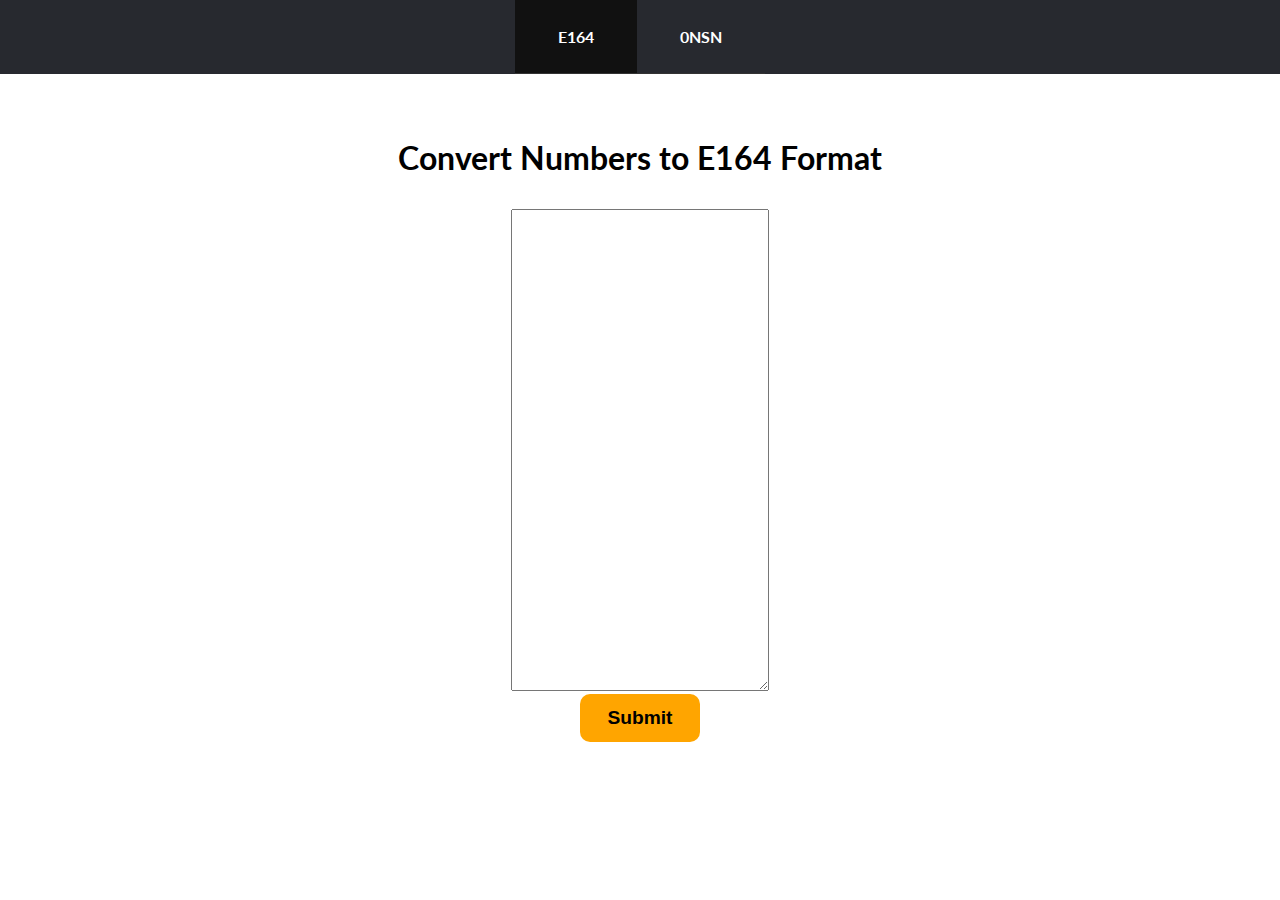
<file: index.html>
<!DOCTYPE html>
<html lang="en">

<head>
    <meta charset="UTF-8">
    <meta name="viewport" content="width=device-width, initial-scale=1.0">
    <title>Number Formatter</title>
    <link rel="stylesheet" href="styles.css">
</head>

<body>
    <nav class="nav">
        <ul class='menu'>
            <li class='format current'><a href="index.html">E164</a></li>
            <li class='format'><a href="0NSN.html">0NSN</a></li>
        </ul>
    </nav>

    <main class='content'>
        <h1 class='content__heading'>Convert Numbers to E164 Format</h1>
        <div class='container'>
            <textarea cols="20" rows="20" id='numbers'></textarea>
            <br>
            <button type="button" class="button">Submit</button>
            <br>
            <br>
            <span class='result' style="white-space: pre-line"></span>
        </div>
        
    </main>
    <script src='app.js'></script>
</body>
</html>
</file>
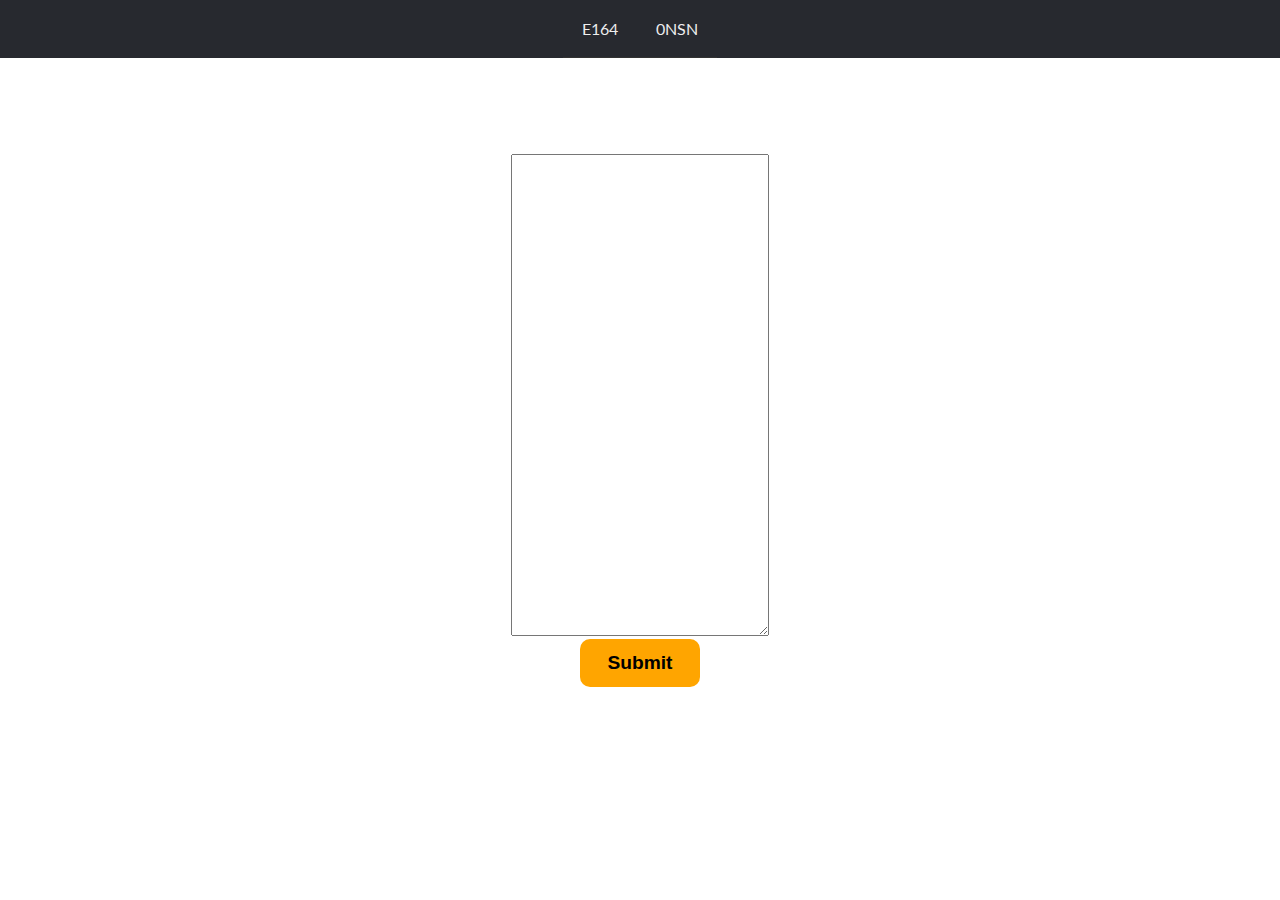
<file: E164.html>
<!DOCTYPE html>
<html lang="en">

<head>
    <meta charset="UTF-8">
    <meta name="viewport" content="width=device-width, initial-scale=1.0">
    <title>Number Formatter</title>
    <link rel="stylesheet" href="styles.css">
</head>

<body class='e164'>
    <nav class=nav>
        <ul class='menu'>
            <li class='format'>E164</li>
            <li class='format'>0NSN</li>
        </ul>
    </nav>

    <main class='content'>
        <h1 class='content__heading'></h1>
        <div class='container'>
            <textarea cols="20" rows="20" id='numbers'></textarea>
            <br>
            <button type="button" onclick="change()">Submit</button>
        </div>
        
    </main>
    <script src='app.js'></script>
</body>
</html>
</file>
<file: styles.css>
@import url('https://fonts.googleapis.com/css?family=Lato:300,400,700');

* {
    box-sizing: border-box;
    padding: 0;
    margin: 0;
}

body {
    font-family: Lato, sans-serif;
}

.container {
    max-width: 960px;
    margin: 0 auto;
    text-align: center;
}

textarea {
    font-size: 20px;
}

button {
    padding: 0.8rem 1.7rem;
    background-color: orange;
    border-radius: 10px;
    border: none;
    font-size: larger;
    font-weight: bold;
    outline: none;
    cursor: pointer;
}

button:hover {
    opacity: 0.9;
}

a {
    text-decoration: none;
    color: #fff;
    padding: 0.5rem 1.5rem;
    font-weight: bold;
}


.result {
    font-size: 20px;
}

.nav {
    display: flex;
    transition: 0.3s all ease;
    background: #27292F;
    z-index: 9999;
    text-align: center;
    justify-content: center;
    align-items: center;
}


.menu {
    display: flex;
    list-style-type: none;
}

.format {
    display: flex;
    justify-content: center;
    align-items: center;
    font-size: 1.4;
    color: #eee;
    border-bottom: 1px solid#333;
    padding: 1.2rem;
    text-transform: uppercase;
    transition: 0.3s all ease;
}
.format:hover {
    background: #111;
    cursor: pointer;
}

.current {
    background: #111;
}

/***hamburger icon***/
.hamburger {
    position: absolute;
    top: 10px;
    right: -50px;
}

.hamburger:hover {
    cursor: pointer;
}

.hamburger span {
    display: block;
    background: #222;
    margin: 6px 0;
    height: 6px;
    width: 36px;
    border-radius: 2px;
    position: relative;
    transition: 0.3s;
}

.change.first-bar {
    top: 11px;
    transform: rotate(45deg);
}
.change.second-bar {
    opacity: 0;
}
.change.third-bar {
    bottom: 13px;
    transform: rotate(-45deg);
}

/*** Main ***/
.content {
    display: flex;
    flex-direction: column;
    justify-content: center;
    align-items: center;
    padding: 2rem;
    transition: 0.3s all ease;
}

.content__heading {
    text-align: center;
    padding: 2rem;
}

.content__details {
    padding: 2rem;
    letter-spacing: 1px;
}

.content__image {
    padding: 1rem;
    width: 100%;
    height: auto;
}
</file>
